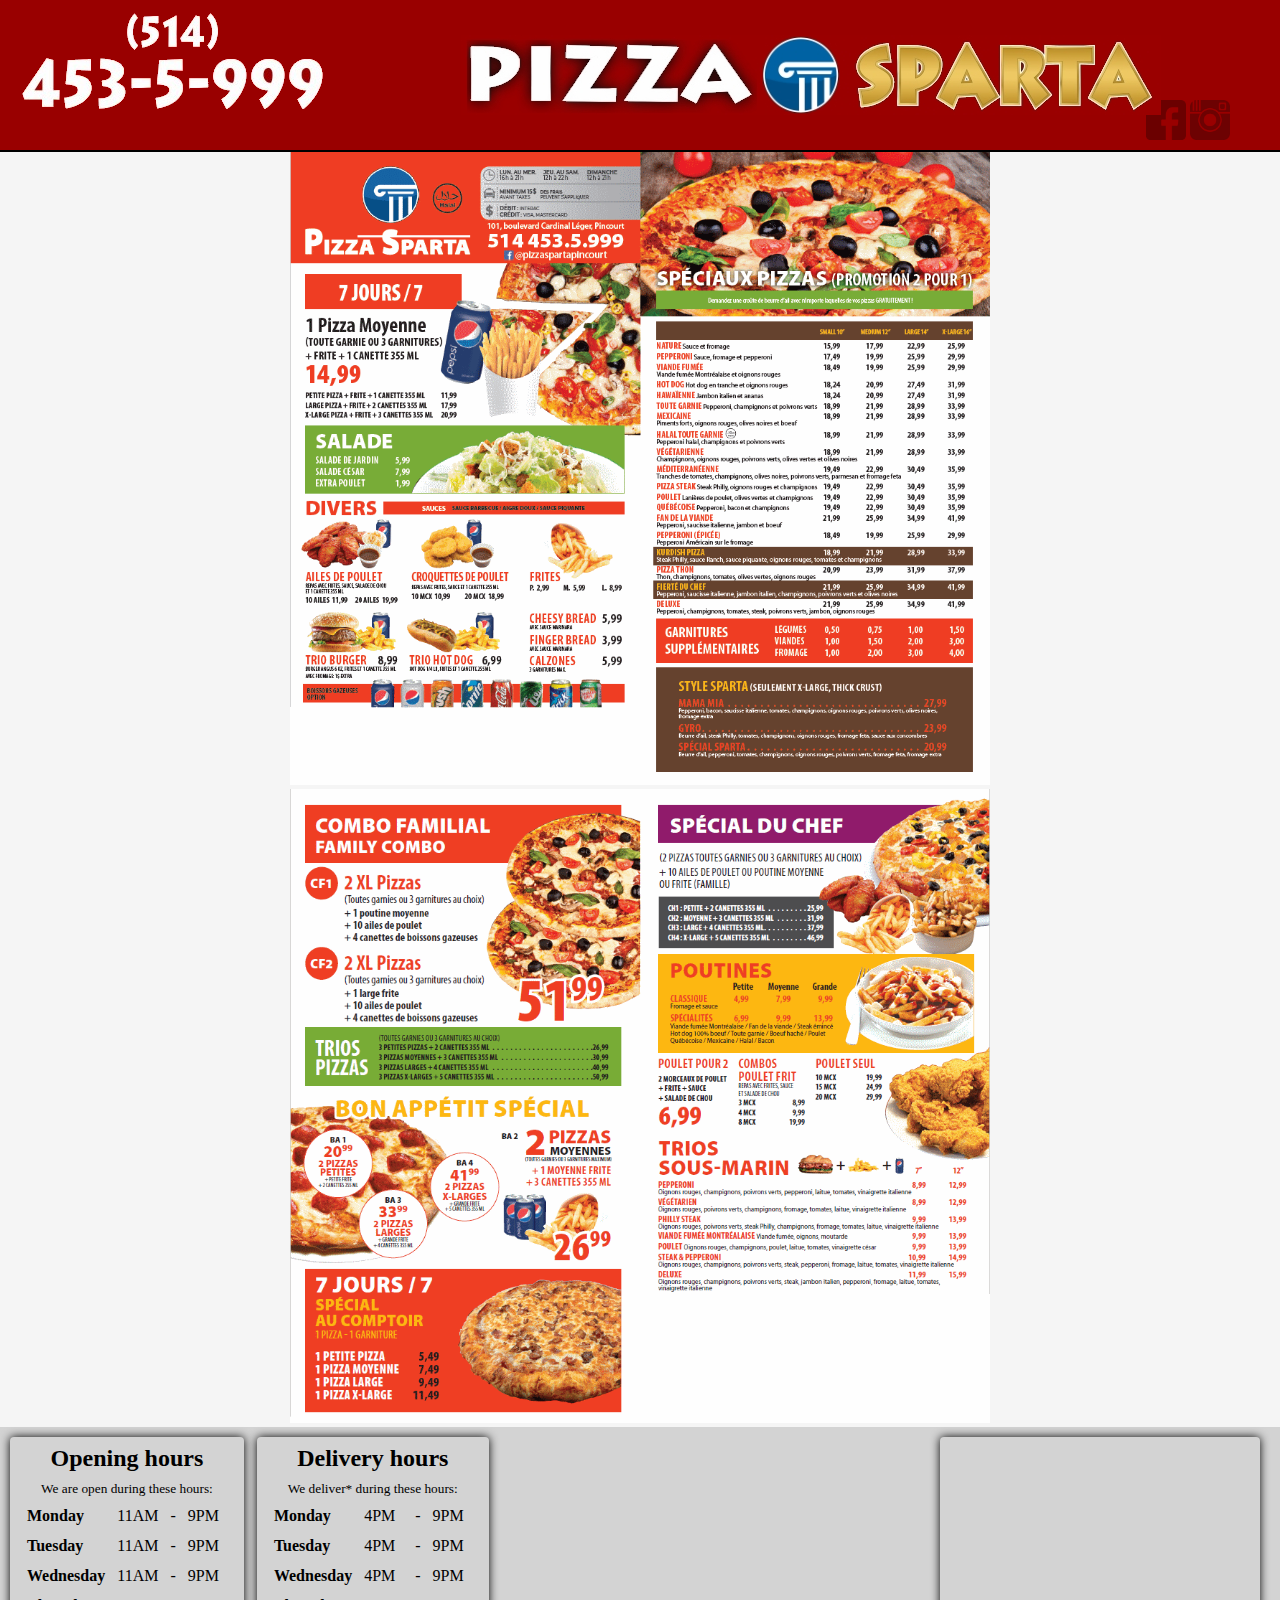
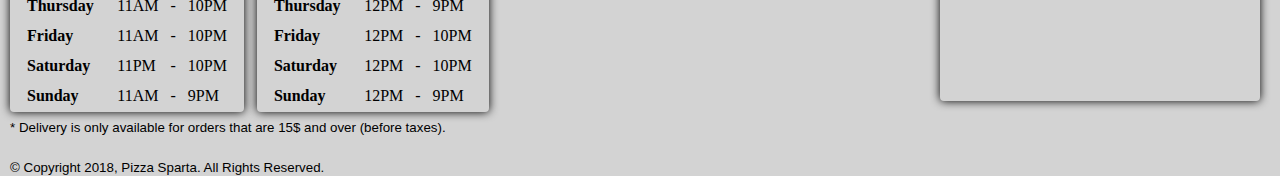
<file: oldsite/oldIndex.html>
<!DOCTYPE HTML> 

<html> <!-- This is a placeholder website. Working and upgraded website is WIP and is planned to be available online as soon as possible-->


		<head type="text/html">
		<meta charset="UTF-8">
		<meta name="description" content="Pizza Sparta official website">
		<meta name="keywords" content="Pizza,SPARTA,sparta,Pincourt,Vaudreuil,Montreal,Notre-dame,IlePerrot">
		<meta name="author" content="Pizza Sparta">
		<meta name="viewport" content="width=device-width, initial-scale=1.0">
		
		<title>Pizza Sparta | Official Website</title>
		<link rel="stylesheet" type="text/css" href="psStyle.css">
		
	</head>
		

	<body>
	
		<header>
			 <!-- <h4 id="langButton"><a href="psHomeFr.html">Français</a></h4> -->
			
			<div class="socialLinks">
				<a href="https://www.facebook.com/pizzaspartapincourt/?ref=br_rs"><img src="images/fb.png" alt="Facebook" height="40px" width="40px" style="margin-top:100px;"></a></img>
				<a href="https://www.instagram.com/pizza.sparta/?hl=en"><img src="images/insta.png" alt="Instagram" height="40px" width="40px" style="margin-top:100px;"></a></img>
				
			</div>
			
			<div style="position:relative;width:1366px;">
				<div style="position:absolute;left:50%;
				margin-left:-237.5px;top:50%;margin-top:-75px;
				width:475px;height:150px;"></div>
			  </div>


			<div id="logoContainer">
				<div id="logoArea">
					<img id="spartaLogo" src="images/SpartaLogo4.jpg" alt="logo">
				</div>
			</div>

			<div id="numContainer">
				<img src="images/psNumber.png" alt="number">
				<!--<h1>514-453-5999</h1>-->
				<!--<h3>Free deliveries on orders over 15$</h3>-->
			</div>
		</header>
		
		<!-- <ul class="nav">
			<li><a href="psHome.html">Home</a></li>
			<li><a href="psAbout.html">About Us</a></li>
			<li><a href="psMenu.html">Menu</a></li>
		</ul> -->
			
		<div class="mainContainer" >
			<a href="psMenuMain.pdf" target="_blank"><img class="psMenus" src="images/psMenu-1.png" alt="pizza"></img></a> 
			<a href="psMenuMain.pdf" target="_blank"><img class="psMenus" src="images/psMenu-2.png" alt="pizza"></img></a>
		</div>
			
	
		
		
		
		<footer>
			<!-- <div class="times" id="deliHours">
				<ul>Delivery hours:</ul>
					<li>Monday: 4:00PM to 9:00PM</li>
					<li>Tuesday: 4:00PM to 9:00PM</li>
					<li>Wednesday: 4:00PM to 9:00PM</li>
					<li>Thurday: 4:00PM to 9:00PM</li>
					<li>Friday: 11:00AM to 10:00PM</li>
					<li>Saturday: 11:00AM to 10:00PM</li>
					<li>Sunday: 11:00AM to 9:00PM</li>
				</ul>
			</div>
			<br>
			<div class="times" id="openHours">
				<ul>Opening hours:</ul>
					<li>Monday: 11:00AM to 9:00PM</li>
					<li>Tuesday: 11:00AM to 9:00PM</li>
					<li>Wednesday: 11:00AM to 9:00PM</li>
					<li>Thurday: 11:00AM to 9:00PM</li>
					<li>Friday: 11:00AM to 10:00PM</li>
					<li>Saturday: 11:00AM to 10:00PM</li>
					<li>Sunday: 11:00AM to 9:00PM</li>
				</ul>-->
			</div>
		<section class="openinghours">
					<div class="openinghourscontent section">
						<div class="header">
							 <h2>Opening hours</h2>
				 <span id="open-status"><small class="openorclosed">We are open during these hours:</small></span>
				
						</div>
						<table class="opening-hours-table">
							<tr id="Monday" itemprop="openingHours" title="Open Monday at 9am to 6pm">
								<td>Monday</td>
								<td class="opens">11AM</td>
								<td>-</td>
								<td class="closes">9PM</td>
							</tr>
							<tr id="Tuesday" itemprop="openingHours" title="Open Tuesday at 9am to 6pm">
								<td>Tuesday</td>
								<td class="opens">11AM</td>
								<td>-</td>
								<td class="closes">9PM</td>
							</tr>
							<tr id="Wednesday" itemprop="openingHours" title="Open Wednesday at 9am to 6pm">
								<td>Wednesday</td>
								<td class="opens">11AM</td>
								<td>-</td>
								<td class="closes">9PM</td>
							</tr>
							<tr id="Thursday" itemprop="openingHours" title="Open Thursday at 9am to 8pm">
								<td>Thursday</td>
								<td class="opens">11AM</td>
								<td>-</td>
								<td class="closes">10PM</td>
							</tr>
							<tr id="Friday" itemprop="openingHours" title="Open Friday at 9am to 6pm">
								<td>Friday</td>
								<td class="opens">11AM</td>
								<td>-</td>
								<td class="closes">10PM</td>
							</tr>
							<tr id="Saturday" itemprop="openingHours" title="Open Saturday at 10am to 6pm">
								<td>Saturday</td>
								<td class="opens">11PM</td>
								<td>-</td>
								<td class="closes">10PM</td>
							</tr>
							<tr id="Sunday" itemprop="openingHours" title="Open Sunday at 11am to 4pm">
								<td>Sunday</td>
								<td class="opens">11AM</td>
								<td>-</td>
								<td class="closes">9PM</td>
							</tr>
						</table>

					</div>
				</section>

		<section class="openinghours">
				<div class="openhourscontent section">
					<div class="header">
							<h2>Delivery hours</h2>
				<span id="open-status"><small class="openorclosed">We deliver* during these hours:  </small></span>
			
					</div>
					<table class="opening-hours-table">
							<tr id="Monday" itemprop="openingHours" title="Open Monday at 9am to 6pm">
									<td>Monday</td>
									<td class="opens">4PM</td>
									<td>-</td>
									<td class="closes">9PM</td>
								</tr>
								<tr id="Tuesday" itemprop="openingHours" title="Open Tuesday at 9am to 6pm">
									<td>Tuesday</td>
									<td class="opens">4PM</td>
									<td>-</td>
									<td class="closes">9PM</td>
								</tr>
								<tr id="Wednesday" itemprop="openingHours" title="Open Wednesday at 9am to 6pm">
									<td>Wednesday</td>
									<td class="opens">4PM</td>
									<td>-</td>
									<td class="closes">9PM</td>
								</tr>
								<tr id="Thursday" itemprop="openingHours" title="Open Thursday at 9am to 8pm">
									<td>Thursday</td>
									<td class="opens">12PM</td>
									<td>-</td>
									<td class="closes">9PM</td>
								</tr>
								<tr id="Friday" itemprop="openingHours" title="Open Friday at 9am to 6pm">
									<td>Friday</td>
									<td class="opens">12PM</td>
									<td>-</td>
									<td class="closes">10PM</td>
								</tr>
								<tr id="Saturday" itemprop="openingHours" title="Open Saturday at 10am to 6pm">
									<td>Saturday</td>
									<td class="opens">12PM</td>
									<td>-</td>
									<td class="closes">10PM</td>
								</tr>	
								<tr id="Sunday" itemprop="openingHours" title="Open Sunday at 11am to 4pm">
									<td>Sunday</td>
									<td class="opens">12PM</td>
									<td>-</td>
									<td class="closes">9PM</td>
								</tr>
				</table>
			</div>
		
		</section>
			
		<div class="map">		
			<iframe  src="https://www.google.com/maps/embed?pb=!1m18!1m12!1m3!1d2802.2302321155444!2d-73.9970306327248!3d45.38452632704749!2m3!1f0!2f0!3f0!3m2!1i1024!2i768!4f13.1!3m3!1m2!1s0x4cc937ffe242e983%3A0x5e1504f298e25433!2sPizza+Sparta!5e0!3m2!1sen!2sca!4v1520193944922" 
			frameborder="0" allowfullscreen wide="400" height="260"></iframe>
			
		</div>
<br>
<small style="margin:10px; font-family:'Lucida Sans', 'Lucida Sans Regular', 'Lucida Grande', 'Lucida Sans Unicode', Geneva, Verdana, sans-serif";>* Delivery is only available for orders that are 15$ and over (before taxes).</small>
<br>
<br> 
<small style="margin:10px; font-family:'Lucida Sans', 'Lucida Sans Regular', 'Lucida Grande', 'Lucida Sans Unicode', Geneva, Verdana, sans-serif";>&copy; Copyright 2018, Pizza Sparta. All Rights Reserved.</small>
		</footer>
	

	<!-- <h1 id="MaintenanceMsg"> PizzaSparta.ca is currently down for maintenance. You can stay updated at our <a href="https://www.facebook.com/pizzaspartapincourt/">facebook</a> and you can find the menu <a href="psMenuMain.pdf">here</a>. Thank you. </h1>
	</body> -->

	
</html>
</file>
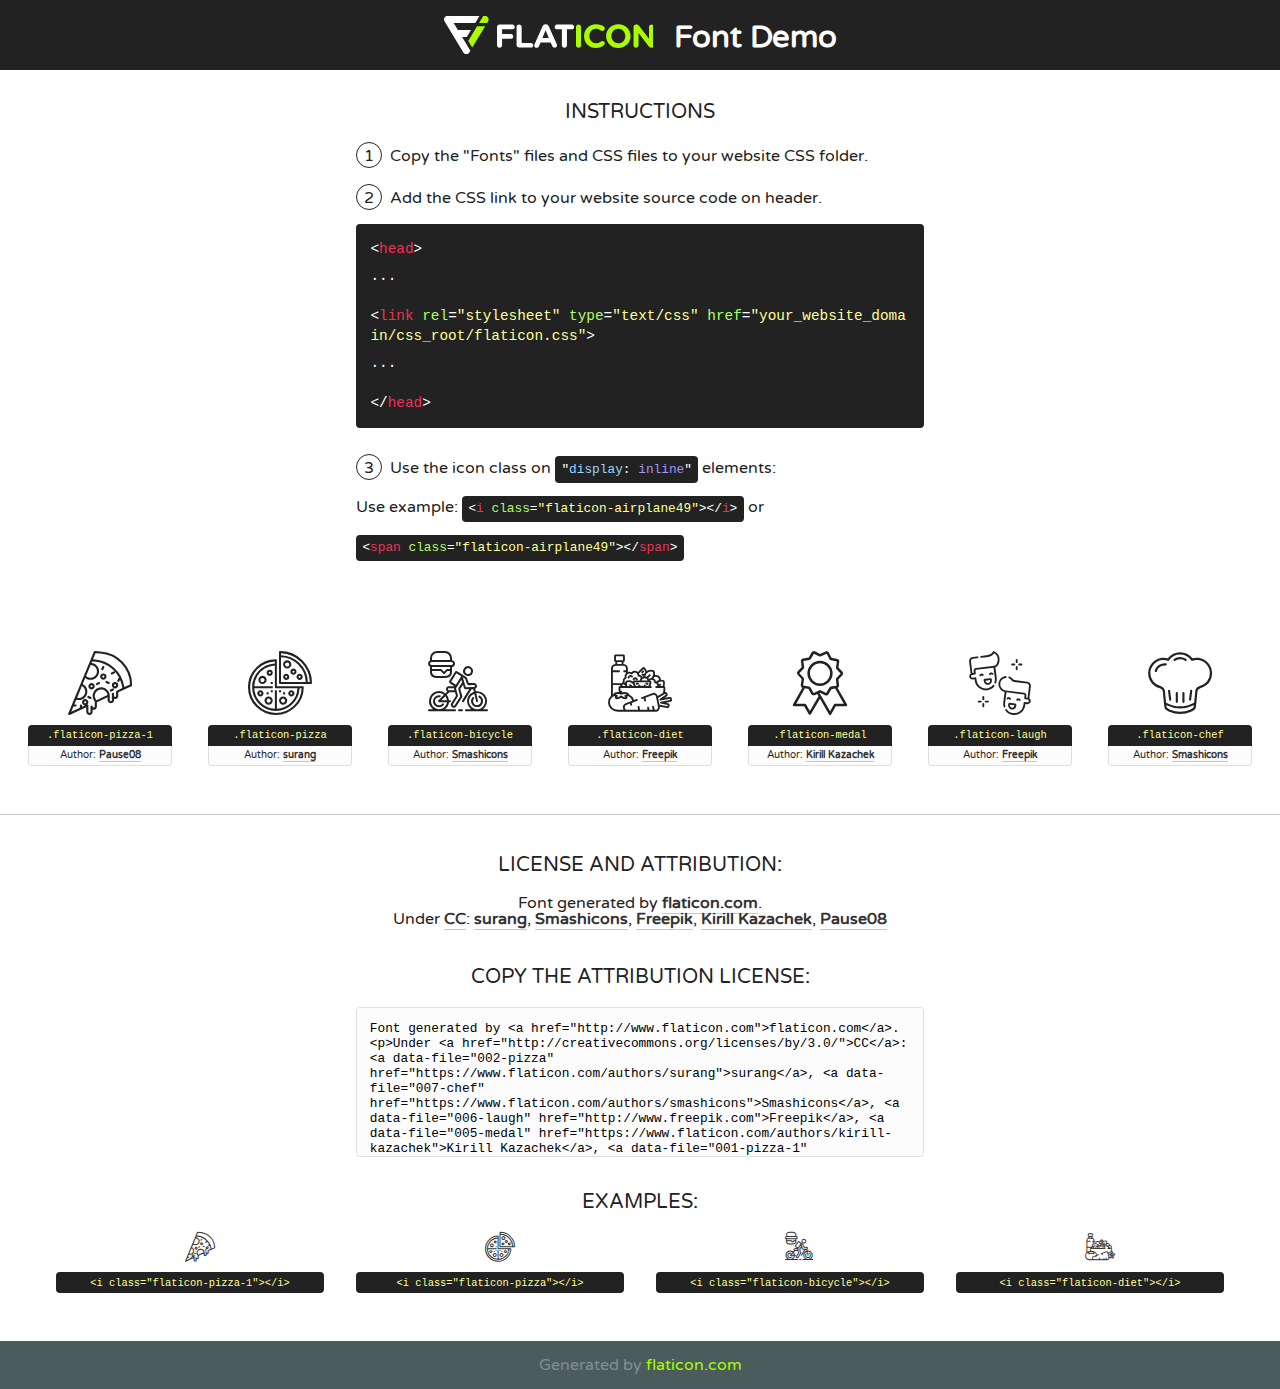
<file: fonts/flaticon/font/flaticon.html>
<!DOCTYPE html>
<!--
  Flaticon icon font: Flaticon
  Creation date: 25/09/2018 08:24
-->
<html>
<!DOCTYPE html>
<html>

<head>
    <title>Flaticon WebFont</title>
    <link href="http://fonts.googleapis.com/css?family=Varela+Round" rel="stylesheet" type="text/css" />
    <link rel="stylesheet" type="text/css" href="flaticon.css">
    <meta charset="UTF-8">
    <style>
    html, body, div, span, applet, object, iframe,
    h1, h2, h3, h4, h5, h6, p, blockquote, pre,
    a, abbr, acronym, address, big, cite, code,
    del, dfn, em, img, ins, kbd, q, s, samp,
    small, strike, strong, sub, sup, tt, var,
    b, u, i, center,
    dl, dt, dd, ol, ul, li,
    fieldset, form, label, legend,
    table, caption, tbody, tfoot, thead, tr, th, td,
    article, aside, canvas, details, embed, 
    figure, figcaption, footer, header, hgroup, 
    menu, nav, output, ruby, section, summary,
    time, mark, audio, video {
        margin: 0;
        padding: 0;
        border: 0;
        font-size: 100%;
        font: inherit;
        vertical-align: baseline;
    }
    /* HTML5 display-role reset for older browsers */
    article, aside, details, figcaption, figure, 
    footer, header, hgroup, menu, nav, section {
        display: block;
    }
    body {
        line-height: 1;
    }
    ol, ul {
        list-style: none;
    }
    blockquote, q {
        quotes: none;
    }
    blockquote:before, blockquote:after,
    q:before, q:after {
        content: '';
        content: none;
    }
    table {
        border-collapse: collapse;
        border-spacing: 0;
    }
    body {
        font-family: 'Varela Round', Helvetica, Arial, sans-serif;
        font-size: 16px;
        color: #222;
    }
    a {
        color: #333;
        border-bottom: 1px solid #a9fd00;
        font-weight: bold;
        text-decoration: none;
    }
    * {
        -moz-box-sizing: border-box;
        -webkit-box-sizing: border-box;
        box-sizing: border-box;
        margin: 0;
        padding: 0;
    }
    [class^="flaticon-"]:before, [class*=" flaticon-"]:before, [class^="flaticon-"]:after, [class*=" flaticon-"]:after {
        font-family: Flaticon;
        font-size: 30px;
        font-style: normal;
        margin-left: 20px;
        color: #333;
    }
    .wrapper {
        max-width: 600px;
        margin: auto;
        padding: 0 1em;
    }
    .title {
        font-size: 1.25em;
        text-align: center;
        margin-bottom: 1em;
        text-transform: uppercase;
    }
    header {
        text-align: center;
        background-color: #222;
        color: #fff;
        padding: 1em;
    }
    header .logo {
        width: 210px;
        height: 38px;
        display: inline-block;
        vertical-align: middle;
        margin-right: 1em;
        border: none;
    }
    header strong {
        font-size: 1.95em;
        font-weight: bold;
        vertical-align: middle;
        margin-top: 5px;
        display: inline-block;
    }
    .demo {
        margin: 2em auto;
        line-height: 1.25em;
    }
    .demo ul li {
        margin-bottom: 1em;
    }
    .demo ul li .num {
        color: #222;
        border-radius: 20px;
        display: inline-block;
        width: 26px;
        padding: 3px;
        height: 26px;
        text-align: center;
        margin-right: 0.5em;
        border: 1px solid #222;
    }
    .demo ul li code {
        background-color: #222;
        border-radius: 4px;
        padding: 0.25em 0.5em;
        display: inline-block;
        color: #fff;
        font-family: Consolas,Monaco,Lucida Console,Liberation Mono,DejaVu Sans Mono,Bitstream Vera Sans Mono,Courier New, monospace;
        font-weight: lighter;
        margin-top: 1em;
        font-size: 0.8em;
        word-break: break-all;
    }
    .demo ul li code.big {
        padding: 1em;
        font-size: 0.9em;
    }
    .demo ul li code .red {
        color: #EF3159;
    }
    .demo ul li code .green {
        color: #ACFF65;
    }
    .demo ul li code .yellow {
        color: #FFFF99;
    }
    .demo ul li code .blue {
        color: #99D3FF;
    }
    .demo ul li code .purple {
        color: #A295FF;
    }
    .demo ul li code .dots {
        margin-top: 0.5em;
        display: block;
    }
    #glyphs {
        border-bottom: 1px solid #ccc;
        padding: 2em 0;
        text-align: center;
    }
    .glyph {
        display: inline-block;
        width: 9em;
        margin: 1em;
        text-align: center;
        vertical-align: top;
        background: #FFF;
    }
    .glyph .glyph-icon {
        padding: 10px;
        display: block;
        font-family:"Flaticon";
        font-size: 64px;
        line-height: 1;
    }
    .glyph .glyph-icon:before {
        font-size: 64px;
        color: #222;
        margin-left: 0;
    }
    .class-name {
        font-size: 0.65em;
        background-color: #222;
        color: #fff;
        border-radius: 4px 4px 0 0;
        padding: 0.5em;
        color: #FFFF99;
        font-family: Consolas,Monaco,Lucida Console,Liberation Mono,DejaVu Sans Mono,Bitstream Vera Sans Mono,Courier New, monospace;
    }
    .author-name {
        font-size: 0.6em;
        background-color: #fcfcfd;
        border: 1px solid #DEDEE4;
        border-top: 0;
        border-radius: 0 0 4px 4px;
        padding: 0.5em;
    }
    .class-name:last-child {
        font-size: 10px;
        color:#888;
    }
    .class-name:last-child a {
        font-size: 10px;
        color:#555;
    }
    .class-name:last-child a:hover {
        color:#a9fd00;
    }
    .glyph > input {
        display: block;
        width: 100px;
        margin: 5px auto;
        text-align: center;
        font-size: 12px;
        cursor: text;
    }
    .glyph > input.icon-input {
        font-family:"Flaticon";
        font-size: 16px;
        margin-bottom: 10px;
    }
    .attribution .title {
        margin-top: 2em;
    }
    .attribution textarea {
        background-color: #fcfcfd;
        padding: 1em;
        border: none;
        box-shadow: none;
        border: 1px solid #DEDEE4;
        border-radius: 4px;
        resize: none;
        width: 100%;
        height: 150px;
        font-size: 0.8em;
        font-family: Consolas,Monaco,Lucida Console,Liberation Mono,DejaVu Sans Mono,Bitstream Vera Sans Mono,Courier New, monospace;
        -webkit-appearance: none;
    }
    .iconsuse {
        margin: 2em auto;
        text-align: center;
        max-width: 1200px;
    }
    .iconsuse:after {
        content: '';
        display: table;
        clear: both;
    }
    .iconsuse .image {
        float: left;
        width: 25%;
        padding: 0 1em;
    }
    .iconsuse .image p {
        margin-bottom: 1em;
    }
    .iconsuse .image span {
        display: block;
        font-size: 0.65em;
        background-color: #222;
        color: #fff;
        border-radius: 4px;
        padding: 0.5em;
        color: #FFFF99;
        margin-top: 1em;
        font-family: Consolas,Monaco,Lucida Console,Liberation Mono,DejaVu Sans Mono,Bitstream Vera Sans Mono,Courier New, monospace;
    }
    #footer {
        text-align: center;
        background-color: #4C5B5C;
        color: #7c9192;
        padding: 1em;
    }
    #footer a {
        border: none;
        color: #a9fd00;
        font-weight: normal;
    }
    @media (max-width: 960px) {
        .iconsuse .image {
            width: 50%;
        }
    }
    @media (max-width: 560px) {
        .iconsuse .image {
            width: 100%;
        }
    }
    </style>
</head>

<body class="characters-off">

    <header>
        <a href="http://www.flaticon.com" target="_blank" class="logo">
            <svg version="1.1" xmlns="http://www.w3.org/2000/svg" xmlns:xlink="http://www.w3.org/1999/xlink" xmlns:a="http://ns.adobe.com/AdobeSVGViewerExtensions/3.0/" viewBox="0 0 560.875 102.036" enable-background="new 0 0 560.875 102.036" xml:space="preserve">
                <defs>
                </defs>
                <g>
                    <g class="letters">
                        <path fill="#ffffff" d="M141.596,29.675c0-3.777,2.985-6.767,6.764-6.767h34.438c3.426,0,6.15,2.728,6.15,6.15
                        c0,3.43-2.724,6.149-6.15,6.149h-27.674v13.091h23.719c3.429,0,6.151,2.724,6.151,6.15c0,3.43-2.723,6.149-6.151,6.149h-23.719
                        v17.574c0,3.773-2.986,6.761-6.764,6.761c-3.779,0-6.764-2.989-6.764-6.761V29.675z"></path>
                        <path fill="#ffffff" d="M193.844,29.149c0-3.781,2.985-6.767,6.764-6.767c3.776,0,6.763,2.985,6.763,6.767v42.957h25.039
                        c3.426,0,6.149,2.726,6.149,6.153c0,3.425-2.723,6.15-6.149,6.15h-31.802c-3.779,0-6.764-2.986-6.764-6.768V29.149z"></path>
                        <path fill="#ffffff" d="M241.891,75.71l21.438-48.407c1.492-3.341,4.215-5.357,7.906-5.357h0.792
                        c3.686,0,6.323,2.017,7.815,5.357l21.439,48.407c0.436,0.967,0.701,1.845,0.701,2.723c0,3.602-2.809,6.501-6.414,6.501
                        c-3.161,0-5.269-1.845-6.499-4.655l-4.132-9.661h-27.059l-4.301,10.102c-1.144,2.631-3.426,4.214-6.237,4.214
                        c-3.517,0-6.24-2.81-6.24-6.325C241.1,77.64,241.451,76.677,241.891,75.71z M279.932,58.666l-8.521-20.297l-8.526,20.297H279.932
                        z"></path>
                        <path fill="#ffffff" d="M314.864,35.387H301.86c-3.429,0-6.239-2.813-6.239-6.238c0-3.429,2.811-6.24,6.239-6.24h39.533
                        c3.426,0,6.237,2.811,6.237,6.24c0,3.425-2.811,6.238-6.237,6.238h-13.001v42.785c0,3.773-2.99,6.761-6.764,6.761
                        c-3.779,0-6.764-2.989-6.764-6.761V35.387z"></path>
                        <path fill="#A9FD00" d="M352.615,29.149c0-3.781,2.985-6.767,6.767-6.767c3.774,0,6.761,2.985,6.761,6.767v49.024
                        c0,3.773-2.987,6.761-6.761,6.761c-3.781,0-6.767-2.989-6.767-6.761V29.149z"></path>
                        <path fill="#A9FD00" d="M374.132,53.836v-0.179c0-17.481,13.178-31.801,32.065-31.801c9.22,0,15.459,2.458,20.557,6.238
                        c1.402,1.054,2.637,2.985,2.637,5.357c0,3.692-2.985,6.59-6.681,6.59c-1.845,0-3.071-0.702-4.044-1.319
                        c-3.776-2.813-7.729-4.393-12.562-4.393c-10.364,0-17.831,8.611-17.831,19.154v0.173c0,10.542,7.291,19.329,17.831,19.329
                        c5.715,0,9.492-1.756,13.359-4.834c1.049-0.874,2.458-1.491,4.039-1.491c3.429,0,6.325,2.813,6.325,6.236
                        c0,2.106-1.056,3.78-2.282,4.834c-5.539,4.834-12.036,7.733-21.878,7.733C387.572,85.464,374.132,71.493,374.132,53.836z"></path>
                        <path fill="#A9FD00" d="M433.009,53.836v-0.179c0-17.481,13.79-31.801,32.766-31.801c18.981,0,32.592,14.143,32.592,31.628v0.173
                        c0,17.483-13.785,31.807-32.769,31.807C446.625,85.464,433.009,71.32,433.009,53.836z M484.224,53.836v-0.179
                        c0-10.539-7.725-19.326-18.626-19.326c-10.893,0-18.449,8.611-18.449,19.154v0.173c0,10.542,7.73,19.329,18.626,19.329
                        C476.676,72.986,484.224,64.378,484.224,53.836z"></path>
                        <path fill="#A9FD00" d="M506.233,29.321c0-3.774,2.99-6.763,6.767-6.763h1.401c3.252,0,5.183,1.583,7.029,3.953l26.093,34.265
                        V29.059c0-3.692,2.99-6.677,6.681-6.677c3.683,0,6.671,2.985,6.671,6.677v48.934c0,3.78-2.987,6.765-6.764,6.765h-0.436
                        c-3.257,0-5.188-1.581-7.034-3.953l-27.056-35.492v32.944c0,3.687-2.985,6.676-6.678,6.676c-3.683,0-6.673-2.989-6.673-6.676
                        V29.321z"></path>
                    </g>
                    <g class="insignia">
                        <path fill="#ffffff" d="M48.372,56.137h12.517l11.156-18.537H37.186L25.688,18.539h57.825L94.668,0H9.271
                        C5.925,0,2.842,1.801,1.198,4.716c-1.644,2.907-1.593,6.482,0.134,9.343l50.38,83.501c1.678,2.781,4.689,4.476,7.938,4.476
                        c3.246,0,6.257-1.695,7.935-4.476l2.898-4.804L48.372,56.137z"></path>
                        <g class="i">
                            <path fill="#A9FD00" d="M93.575,18.539h0.031v0.004l21.652,0.004l2.705-4.488c1.727-2.861,1.778-6.436,0.133-9.343
                            C116.454,1.801,113.371,0,110.026,0h-5.294L93.575,18.539z"></path>
                            <polygon fill="#A9FD00" points="88.291,27.356 64.725,66.486 75.519,84.404 109.942,27.356"></polygon>
                        </g>
                    </g>
                </g>
            </svg>
        </a>
        <strong>Font Demo</strong>
    </header>


    <section class="demo wrapper">

        <p class="title">Instructions</p>

        <ul>
            <li>
                <span class="num">1</span>Copy the "Fonts" files and CSS files to your website CSS folder.
            </li>
            <li>
                <span class="num">2</span>Add the CSS link to your website source code on header.
                <code class="big">
                    &lt;<span class="red">head</span>&gt;
                    <br/><span class="dots">...</span>
                    <br/>&lt;<span class="red">link</span> <span class="green">rel</span>=<span class="yellow">"stylesheet"</span> <span class="green">type</span>=<span class="yellow">"text/css"</span> <span class="green">href</span>=<span class="yellow">"your_website_domain/css_root/flaticon.css"</span>&gt;
                    <br/><span class="dots">...</span>
                    <br/>&lt;/<span class="red">head</span>&gt;
                </code>
            </li>

            <li>
                <p>
                    <span class="num">3</span>Use the icon class on <code>"<span class="blue">display</span>:<span class="purple"> inline</span>"</code> elements:
                    <br />
                    Use example: <code>&lt;<span class="red">i</span> <span class="green">class</span>=<span class="yellow">&quot;flaticon-airplane49&quot;</span>&gt;&lt;/<span class="red">i</span>&gt;</code> or <code>&lt;<span class="red">span</span> <span class="green">class</span>=<span class="yellow">&quot;flaticon-airplane49&quot;</span>&gt;&lt;/<span class="red">span</span>&gt;</code>
            </li>
        </ul>

    </section>




   <section id="glyphs">          
    
      
        <div class="glyph"><div class="glyph-icon flaticon-pizza-1"></div>
            <div class="class-name">.flaticon-pizza-1</div>
            <div class="author-name">Author: <a data-file="001-pizza-1" href="https://www.flaticon.com/authors/pause08">Pause08</a> </div> 
        </div>        
        
        <div class="glyph"><div class="glyph-icon flaticon-pizza"></div>
            <div class="class-name">.flaticon-pizza</div>
            <div class="author-name">Author: <a data-file="002-pizza" href="https://www.flaticon.com/authors/surang">surang</a> </div> 
        </div>        
        
        <div class="glyph"><div class="glyph-icon flaticon-bicycle"></div>
            <div class="class-name">.flaticon-bicycle</div>
            <div class="author-name">Author: <a data-file="003-bicycle" href="https://www.flaticon.com/authors/smashicons">Smashicons</a> </div> 
        </div>        
        
        <div class="glyph"><div class="glyph-icon flaticon-diet"></div>
            <div class="class-name">.flaticon-diet</div>
            <div class="author-name">Author: <a data-file="004-diet" href="http://www.freepik.com">Freepik</a> </div> 
        </div>        
        
        <div class="glyph"><div class="glyph-icon flaticon-medal"></div>
            <div class="class-name">.flaticon-medal</div>
            <div class="author-name">Author: <a data-file="005-medal" href="https://www.flaticon.com/authors/kirill-kazachek">Kirill Kazachek</a> </div> 
        </div>        
        
        <div class="glyph"><div class="glyph-icon flaticon-laugh"></div>
            <div class="class-name">.flaticon-laugh</div>
            <div class="author-name">Author: <a data-file="006-laugh" href="http://www.freepik.com">Freepik</a> </div> 
        </div>        
        
        <div class="glyph"><div class="glyph-icon flaticon-chef"></div>
            <div class="class-name">.flaticon-chef</div>
            <div class="author-name">Author: <a data-file="007-chef" href="https://www.flaticon.com/authors/smashicons">Smashicons</a> </div> 
        </div>        
        

    </section>



    <section class="attribution wrapper"   style="text-align:center;">

      <div class="title">License and attribution:</div><div class="attrDiv">Font generated by <a href="http://www.flaticon.com">flaticon.com</a>. <div><p>Under <a href="http://creativecommons.org/licenses/by/3.0/">CC</a>: <a data-file="002-pizza" href="https://www.flaticon.com/authors/surang">surang</a>, <a data-file="007-chef" href="https://www.flaticon.com/authors/smashicons">Smashicons</a>, <a data-file="006-laugh" href="http://www.freepik.com">Freepik</a>, <a data-file="005-medal" href="https://www.flaticon.com/authors/kirill-kazachek">Kirill Kazachek</a>, <a data-file="001-pizza-1" href="https://www.flaticon.com/authors/pause08">Pause08</a></p>  </div>
      </div>
      <div class="title">Copy the Attribution License:</div>

    <textarea onclick="this.focus();this.select();">Font generated by &lt;a href=&quot;http://www.flaticon.com&quot;&gt;flaticon.com&lt;/a&gt;. <p>Under <a href="http://creativecommons.org/licenses/by/3.0/">CC</a>: <a data-file="002-pizza" href="https://www.flaticon.com/authors/surang">surang</a>, <a data-file="007-chef" href="https://www.flaticon.com/authors/smashicons">Smashicons</a>, <a data-file="006-laugh" href="http://www.freepik.com">Freepik</a>, <a data-file="005-medal" href="https://www.flaticon.com/authors/kirill-kazachek">Kirill Kazachek</a>, <a data-file="001-pizza-1" href="https://www.flaticon.com/authors/pause08">Pause08</a></p>  
     </textarea>

    </section>

    <section class="iconsuse">

          <div class="title">Examples:</div>            
             
            <div class="image">
                <p>
                    <i class="glyph-icon flaticon-pizza-1"></i> 
                    <span>&lt;i class=&quot;flaticon-pizza-1&quot;&gt;&lt;/i&gt;</span>
                </p>
            </div>
            
            <div class="image">
                <p>
                    <i class="glyph-icon flaticon-pizza"></i> 
                    <span>&lt;i class=&quot;flaticon-pizza&quot;&gt;&lt;/i&gt;</span>
                </p>
            </div>
            
            <div class="image">
                <p>
                    <i class="glyph-icon flaticon-bicycle"></i> 
                    <span>&lt;i class=&quot;flaticon-bicycle&quot;&gt;&lt;/i&gt;</span>
                </p>
            </div>
            
            <div class="image">
                <p>
                    <i class="glyph-icon flaticon-diet"></i> 
                    <span>&lt;i class=&quot;flaticon-diet&quot;&gt;&lt;/i&gt;</span>
                </p>
            </div>
                       
        </div>
                            
    </section>

<div id="footer">
    <div>Generated by <a href="http://www.flaticon.com">flaticon.com</a>
    </div>
</div>



</body>
</html>
</file>
<file: oldsite/psStyle.css>
@import url('https://fonts.googleapis.com/css?family=Lobster');
		/* Copyright 2018, Pizza Sparta, all rights reserved. */
		body {
			font-family: Arial;
			margin: 0;
			padding: 0;
			background-color:whitesmoke;
		}
		
		header {
			text-align: center; 
			background-color: #990000;
			height: 150px;
			width: 100%;
			border-bottom: 2px solid black;
			
		}
		#langButton {
			float:right;
			color:#ffffff;
			margin: 10px 50px;
		}
		
		#langButton > a {
			text-decoration: none;
			color: #ffffff;
			
		}
		
		#langButton > a:hover {
			color: #E1B751;
		}	
		
		.socialLinks {
			margin-right:50px;	
			float:right;
			opacity: 0.5;
   			filter: alpha(opacity=50); /* For IE8 and earlier */
		}
		
		.socialLinks > a {
			text-decoration:none;
			color: #ffffff;
			
		}
		
		#logoContainer{
			position: relative;
			width: 1366px;
			height: auto;
			
		}
		
		#logoArea {
			position:absolute;
			left:50%;
			margin-top:20px;
			margin-left:-237px;
			top:50%;
			
			width:475px;
			height:150px;
		}
		
		#spartaLogo {
			margin: 15px;	
		}
		
		#numContainer {
			position:absolute;
			float:left;
		
		}

		#numContainer > img {
			width:340px;
		}

		#numContainer > h1 {
			font-size: 50px;
			color:white;
			font-family:Lobster,Impact, Haettenschweiler, 'Arial Narrow Bold', sans-serif;
			
		}

		#numContainer > h3 {
			color:white;
			font-family:Lobster,Impact, Haettenschweiler, 'Arial Narrow Bold', sans-serif;
		}
		
		#MaintenanceMsg {
			background-color:white;
			font-family: 'Courier New', Courier, monospace;
			margin: 20px;
		}
			
		.nav {
			background-color: #E1B751;
			color: #ffffff;
			list-style:none;
			text-align:center;
			margin: 0;
			padding: 8px 0 8px 0;
			border-bottom: 1px solid black;	
		}
		
		.nav > li {
			display: inline-block;
			padding: 0 25px 0 25px;
			color: #ffffff;
		}
		.nav > li > a {
			color: #ffffff;
			text-decoration: none;
		}
		
		.nav > li > a:hover {
			color: #000000;
			text-decoration:none;
				
		}
		
		.mainContainer {
			text-align:center;
		}

		.psMenus {
			width:700px;
			height:auto;
		}
		footer{
			background-color:lightgrey;
			font-family: 'Lobster', 'Lucida Sans', 'Lucida Sans Regular', 'Lucida Grande', 'Lucida Sans Unicode', Geneva, Verdana, sans-serif;
			width:auto;
			height:auto;
		}
		/*
		.times{
			text-decoration:none;
			background-color:lightgrey;
			margin:50px;
			width:300px;
			height:175px;
		}
		#deliHours{
			float:left;
		}
		#openHours{
			float: right;
		}
		*/
		.openinghours {
			font-family:Lucida Console;
			border-radius:4px;
			margin-top:10px;
			margin-left:10px;
			box-shadow: 0 0 10px black;
			padding:0 10px 0 10px;
			overflow: hidden;
			display: inline-block;
			
		}
		.openinghourscontent {
			float:left;
		}
		.header h2 {
			display:block;
			text-align:center;
			margin-top:.33em;
		}

		.opening-hours-table tr td:first-child {
			font-weight:bold;
		}
		#open-status {
			display:block;
			margin-top:-1em;
			text-align:center;
			border:dotted lightgrey 3px;
		}

		.opening-hours-table tr td {
			padding:5px;
		}
		 
		.map{
			display:inline-block;
			float:right;
			border-radius:4px;
			margin-top:10px;
			margin-right:20px;
			box-shadow: 0 0 10px black;
			padding:0 10px 0 10px;
			overflow: hidden;
		}
</file>
<file: fonts/flaticon/font/flaticon.css>
/*
  	Flaticon icon font: Flaticon
  	Creation date: 25/09/2018 08:24
  	*/

@font-face {
  font-family: "Flaticon";
  src: url("./Flaticon.eot");
  src: url("./Flaticon.eot?#iefix") format("embedded-opentype"),
       url("./Flaticon.woff") format("woff"),
       url("./Flaticon.ttf") format("truetype"),
       url("./Flaticon.svg#Flaticon") format("svg");
  font-weight: normal;
  font-style: normal;
}

@media screen and (-webkit-min-device-pixel-ratio:0) {
  @font-face {
    font-family: "Flaticon";
    src: url("./Flaticon.svg#Flaticon") format("svg");
  }
}

[class^="flaticon-"]:before, [class*=" flaticon-"]:before,
[class^="flaticon-"]:after, [class*=" flaticon-"]:after {   
  font-family: Flaticon;
        font-size: 20px;
font-style: normal;
margin-left: 20px;
}

.flaticon-pizza-1:before { content: "\f100"; }
.flaticon-pizza:before { content: "\f101"; }
.flaticon-bicycle:before { content: "\f102"; }
.flaticon-diet:before { content: "\f103"; }
.flaticon-medal:before { content: "\f104"; }
.flaticon-laugh:before { content: "\f105"; }
.flaticon-chef:before { content: "\f106"; }
</file>
